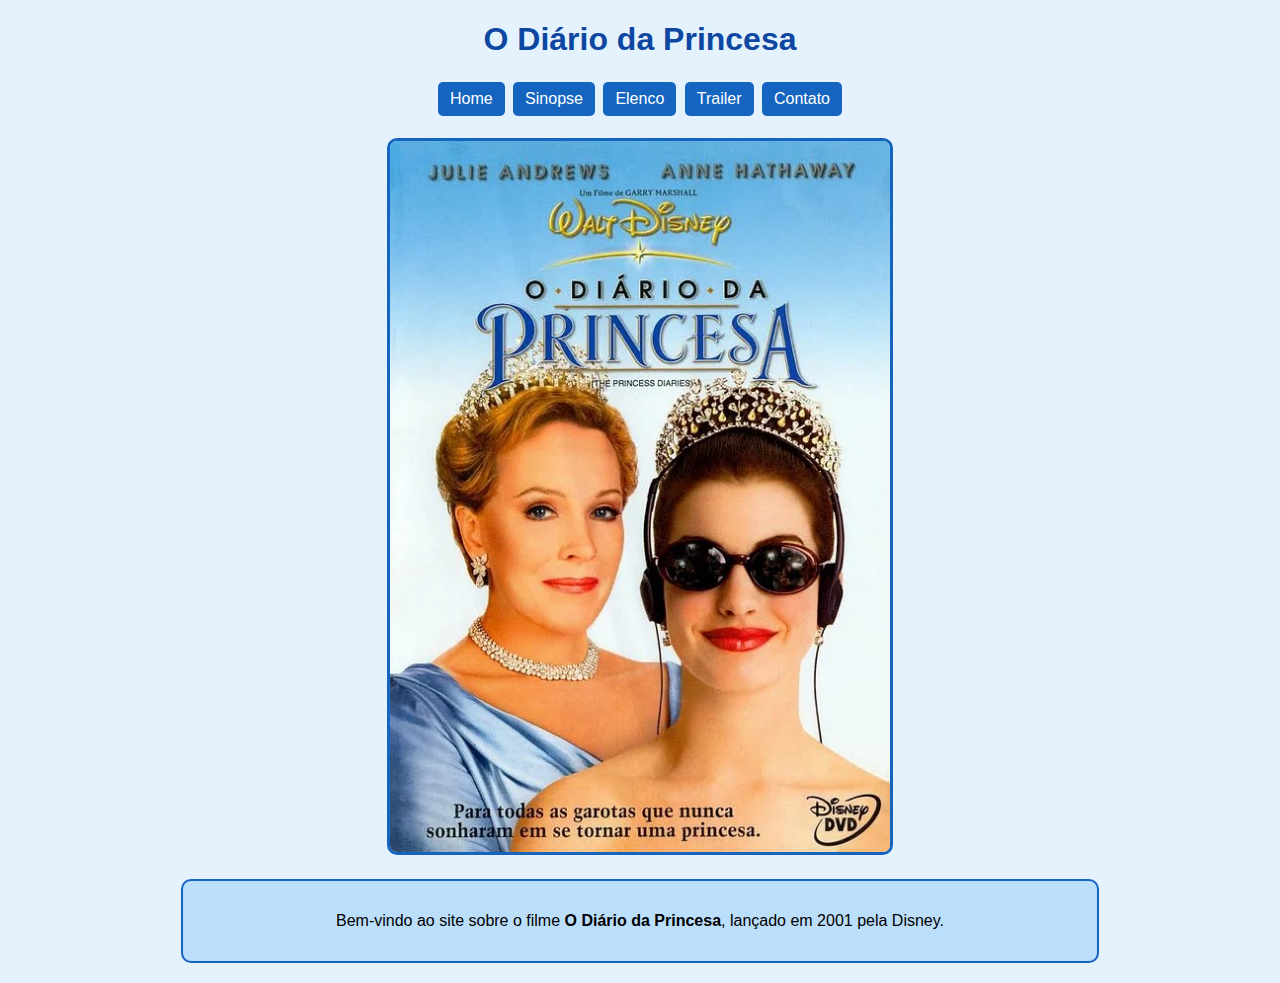
<file: index.html>
<!DOCTYPE html> <!-- Diz ao navegador que é um arquivo HTML5 -->
<html>

<head>
  <meta charset="UTF-8"> <!-- Permite usar acentos e caracteres especiais -->
  <title>O Diário da Princesa - Home</title> <!-- Texto que aparece na aba do navegador -->

  <!-- CSS (estilos visuais do site) -->
  <style>
    body {
      font-family: Arial, sans-serif;
      /* Define a fonte usada */
      background-color: #e3f2fd;
      /* Cor de fundo azul bem claro */
      text-align: center;
      /* Centraliza todo o conteúdo */
    }

    h1 {
      color: #0d47a1;
      /* Azul escuro para o título */
    }

    nav a {
      text-decoration: none;
      /* Remove o sublinhado dos links */
      color: white;
      /* Texto dos links fica branco */
      background: #1565c0;
      /* Fundo azul médio nos botões */
      padding: 8px 12px;
      /* Espaço interno dentro do botão */
      margin: 2px;
      /* Espaço entre os botões */
      border-radius: 5px;
      /* Deixa os cantos arredondados */
      display: inline-block;
      /* Faz cada link parecer um botão */
    }

    nav a:hover {
      background: #42a5f5;
      /* Azul claro quando o mouse passa em cima */
    }

    img {
      border: 3px solid #1565c0;
      /* Borda azul na imagem */
      border-radius: 10px;
      /* Arredonda os cantos da imagem */
      margin-top: 20px; /* aumenta o espaço acima da imagem */
    }

    .bloco {
      background-color: #bbdefb;
      /* azul claro de fundo */
      border: 2px solid #1565c0;
      /* borda azul */
      border-radius: 10px;
      /* cantos arredondados */
      padding: 15px;
      /* espaço interno */
      margin: 20px auto;
      /* espaço entre blocos */
      width: 70%;
      /* largura do bloco */
      text-align: center;
      /* texto alinhado */
    }
  </style>
</head>

<body>
  <!-- Título principal -->
  <h1>O Diário da Princesa</h1>



  <!-- Menu de navegação (links para as páginas do site) -->
  <nav>
    <a href="index.html">Home</a>
    <a href="sinopse.html">Sinopse</a>
    <a href="elenco.html">Elenco</a>
    <a href="trailer.html">Trailer</a>
    <a href="contato.html">Contato</a>
  </nav>

  <!-- Imagem principal do site (ficará na pasta "imagens") -->
  <img src="imagens/poster.webp" width="500">

  <!-- Texto de apresentação -->
  <div class="bloco">
  <p>Bem-vindo ao site sobre o filme <b>O Diário da Princesa</b>, lançado em 2001 pela Disney.</p>
  </div>
</body>

</html>
</file>
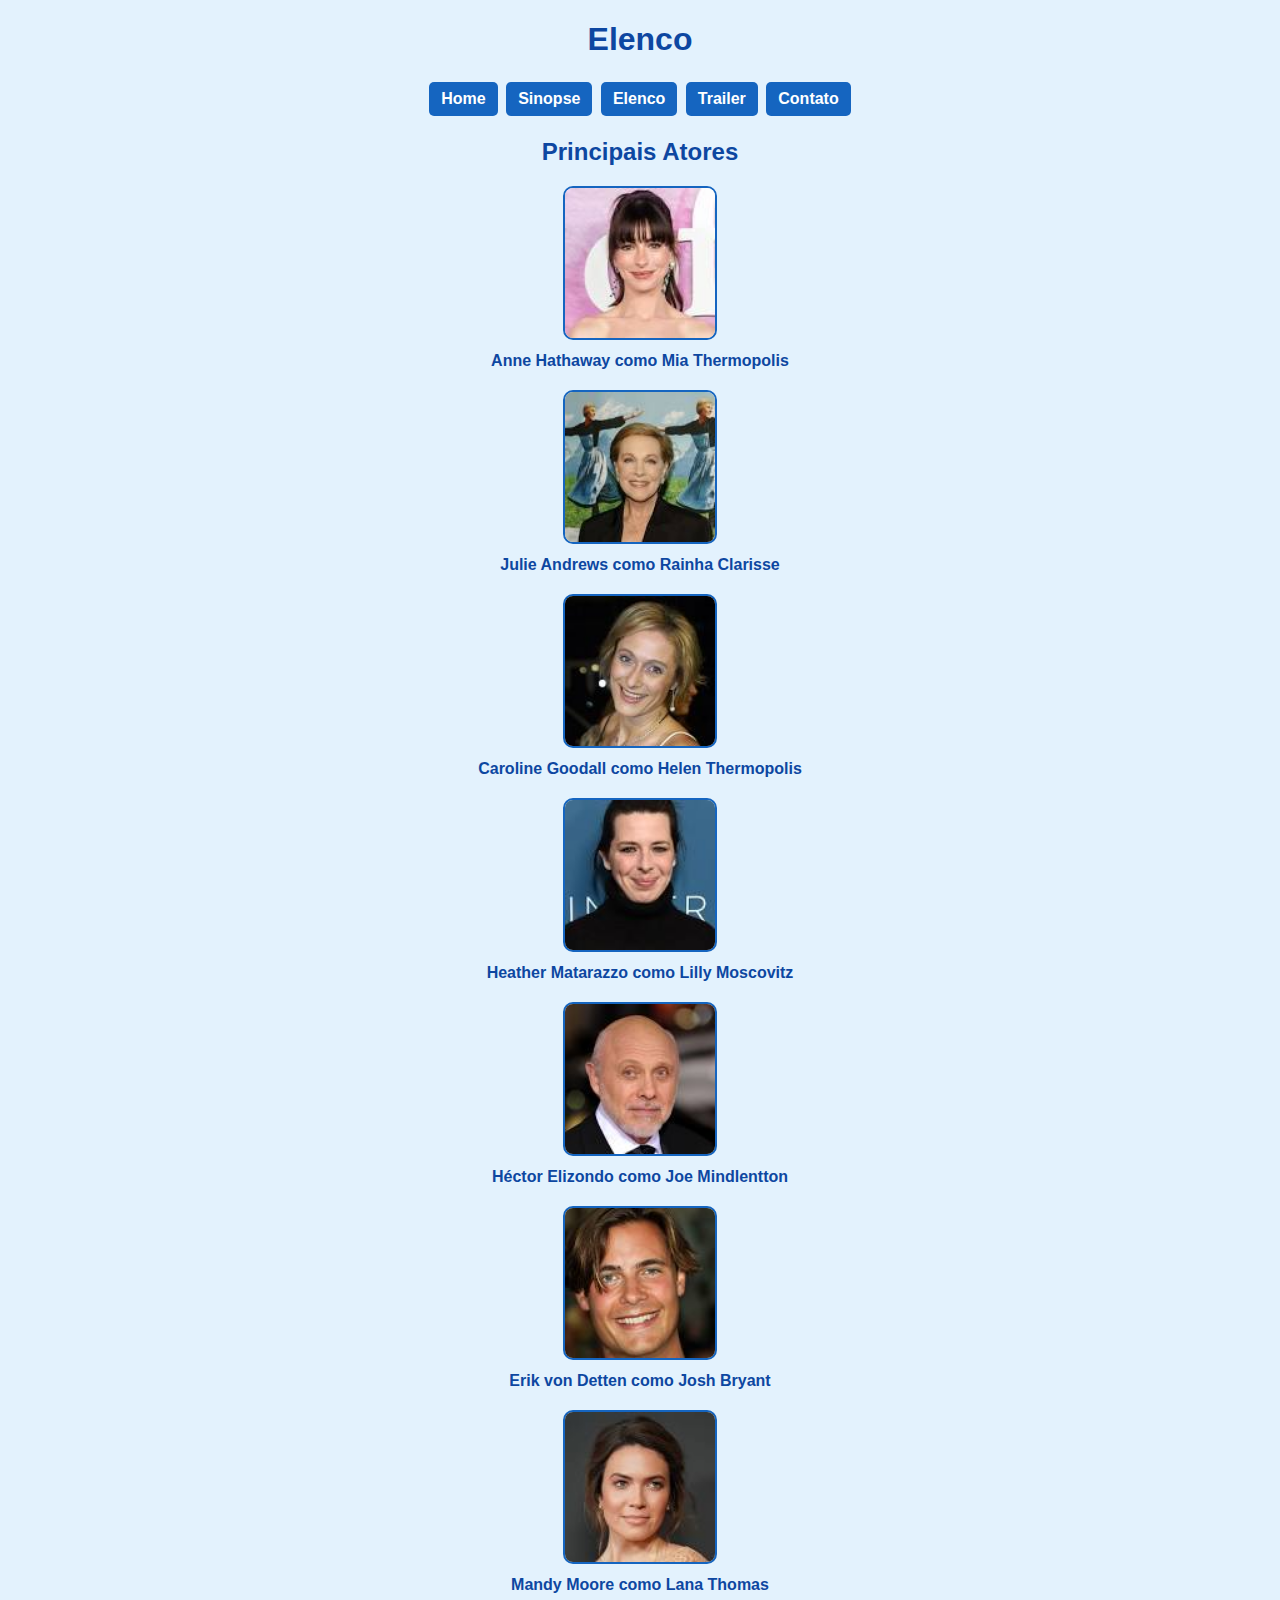
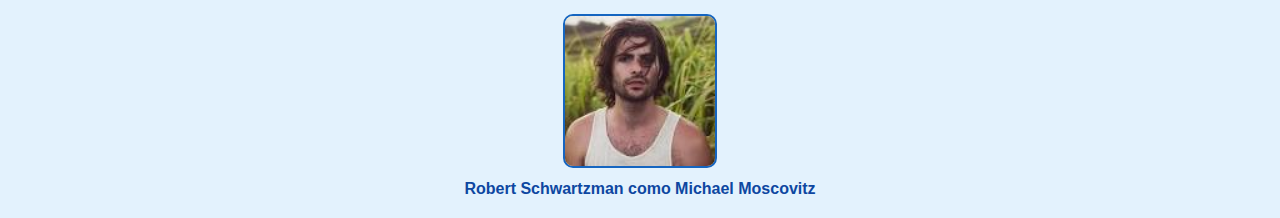
<file: elenco.html>
<!DOCTYPE html>
<html>

<head>
    <meta charset="UTF-8">
    <title>O Diário da Princesa - Elenco</title>

    <style>
        body {
            font-family: Arial, sans-serif;
            background-color: #e3f2fd;
            /* azul claro */
            text-align: center;
        }

        h1 {
            color: #0d47a1;
            /* azul escuro */
        }

        nav a {
            text-decoration: none;
            color: white;
            background: #1565c0;
            padding: 8px 12px;
            margin: 2px;
            border-radius: 5px;
            display: inline-block;
        }

        nav a:hover {
            background: #42a5f5;
        }

        .ator {
            margin: 20px;
        }

        .ator img {
            width: 150px;
            /* tamanho da imagem */
            border-radius: 10px;
            /* cantos arredondados */
            border: 2px solid #1565c0;
            /* borda azul */
        }

        .ator p {
            margin-top: 8px;
            font-weight: bold;
        }

        a {
            color: #0d47a1;
            /* azul escuro */
            text-decoration: none;
            /* tira o sublinhado */
            font-weight: bold;
        }

        /* Quando o mouse passa por cima (hover) */
        a:hover {
            color: #42a5f5;
            /* azul claro */
            text-decoration: underline;
            /* aparece o sublinhado no hover */
        }

    </style>
</head>

<body>
    <h1>Elenco</h1>

    <!-- Menu -->
    <nav>
        <a href="index.html">Home</a>
        <a href="sinopse.html">Sinopse</a>
        <a href="elenco.html">Elenco</a>
        <a href="trailer.html">Trailer</a>
        <a href="contato.html">Contato</a>
    </nav>

    <h2 style="color: #0d47a1; margin-top: 20px;">Principais Atores</h2>

    <!-- Lista de atores com imagens -->

    <div class="ator" >
        <a href="https://www.google.com/search?q=Anne+Hathaway&sca_esv=9435af18d49acddf&rlz=1C1GCEU_pt-BRBR1162BR1162&biw=767&bih=738&sxsrf=AE3TifPYErO2ATj8QZTQ6RPsotz3QrC8wg%3A1755785873547&ei=aC-naLnoK6HC5OUP5ffs2Qw&cs=0&ved=0ahUKEwjopa2KjJyPAxXGm5UCHYj-GNIQ4dUDCBA&uact=5&oq=Anne+Hathaway&gs_lp=[base64]&sclient=gws-wiz-serp"
            target="_blank">
            <img src="imagens/anne.jfif">
            <p><b>Anne Hathaway</b> como Mia Thermopolis</p>
        </a>
    </div>

    <div class="ator">
        <a
            href="https://www.google.com/search?q=Julie+Andrews&sca_esv=9435af18d49acddf&rlz=1C1GCEU_pt-BRBR1162BR1162&biw=767&bih=738&cs=0&sxsrf=AE3TifOye3m2luKeHu-gYAEEab5HW6LPfg%3A1755787157197&ei=lS-naJzmC7LX5OUPsuW8iAQ&ved=0ahUKEwjchLnukJyPAxWyK7kGHbIyD0EQ4dUDCBA&uact=5&oq=Julie+Andrews&gs_lp=[base64]&sclient=gws-wiz-serp">
            <img src="imagens/clarisse.jfif">
            <p><b>Julie Andrews</b> como Rainha Clarisse</p>
        </a>
    </div>

    <div class="ator">
        <a href="https://www.google.com/search?q=Caroline+Goodall&sca_esv=9435af18d49acddf&rlz=1C1GCEU_pt-BRBR1162BR1162&biw=767&bih=738&cs=0&sxsrf=AE3TifOye3m2luKeHu-gYAEEab5HW6LPfg%3A1755787157197&ei=-y-naPT-IKHC5OUP5ffs2Qw&ved=0ahUKEwjchLnukJyPAxWyK7kGHbIyD0EQ4dUDCBA&uact=5&oq=Caroline+Goodall&gs_lp=[base64]&sclient=gws-wiz-serp"
            target="_blank">
            <img src="imagens/helen.jfif">
            <p><b>Caroline Goodall</b> como Helen Thermopolis</p>
        </a>
    </div>

    <div class="ator">
        <a href="https://www.google.com/search?q=Heather+Matarazzo&sca_esv=9435af18d49acddf&rlz=1C1GCEU_pt-BRBR1162BR1162&biw=767&bih=738&cs=0&sxsrf=AE3TifOye3m2luKeHu-gYAEEab5HW6LPfg%3A1755787157197&ei=ODCnaMyDNKLb5OUPnL-K4AI&ved=0ahUKEwjchLnukJyPAxWyK7kGHbIyD0EQ4dUDCBA&uact=5&oq=Heather+Matarazzo&gs_lp=[base64]&sclient=gws-wiz-serp"
            target="_blank">
            <img src="imagens/lily.jfif">
            <p><b>Heather Matarazzo</b> como Lilly Moscovitz</p>
        </a>
    </div>

    <div class="ator">
        <a href="https://www.google.com/search?q=H%C3%A9ctor+Elizondo&sca_esv=9435af18d49acddf&rlz=1C1GCEU_pt-BRBR1162BR1162&biw=767&bih=738&cs=0&sxsrf=AE3TifOye3m2luKeHu-gYAEEab5HW6LPfg%3A1755787157197&ei=bTCnaNnDO4Sx5OUPydGd0Q8&ved=0ahUKEwjchLnukJyPAxWyK7kGHbIyD0EQ4dUDCBA&uact=5&oq=H%C3%A9ctor+Elizondo&gs_lp=[base64]&sclient=gws-wiz-serp"
            target="_blank">
            <img src="imagens/joe.jfif">
            <p><b>Héctor Elizondo</b> como Joe Mindlentton</p>
        </a>
    </div>

    <div class="ator">
        <a href="https://www.google.com/search?q=erik+von+detten&sca_esv=9435af18d49acddf&rlz=1C1GCEU_pt-BRBR1162BR1162&biw=767&bih=738&cs=0&sxsrf=AE3TifPpluhX5yfvcGU5aQoIgVT3vH2V5Q%3A1755787375792&ei=bzCnaKyQMJW95OUPisuZ6QI&gs_ssp=eJzj4tTP1TewqCrLMjVg9OJPLcrMVijLz1NISS0pSc0DAHp8CSI&oq=erik&gs_lp=[base64]&sclient=gws-wiz-serp"
            target="_blank">
            <img src="imagens/josh.jfif">
            <p><b>Erik von Detten</b> como Josh Bryant</p>
        </a>
    </div>

    <div class="ator">
        <a href="https://www.google.com/search?sa=X&sca_esv=9435af18d49acddf&rlz=1C1GCEU_pt-BRBR1162BR1162&biw=767&bih=738&sxsrf=AE3TifOMgHXPBf-uKIPIo_N5mUCCwupSdg:1755787474704&q=Mandy+Moore&stick=H4sIAAAAAAAAAONgFuLUz9U3MCrMjrdQAjMN46tKyrWEspOt9NMyc3LBhFVyYnHJIlZu38S8lEoF3_z8otQJbIwA1Q8q3z0AAAA&ved=2ahUKEwjkjeyFkpyPAxUtGbkGHSY7OAkQ-BZ6BAgxEBU&stq=1&cs=0&lei=0jCnaOTcKq2y5OUPpvbgSQ"
            target="_blank">
            <img src="imagens/lana.jfif">
            <p><b>Mandy Moore</b> como Lana Thomas</p>
        </a>
    </div>

    <div class="ator">
        <a href="https://www.google.com/search?sa=X&sca_esv=9435af18d49acddf&rlz=1C1GCEU_pt-BRBR1162BR1162&biw=767&bih=738&sxsrf=AE3TifOMgHXPBf-uKIPIo_N5mUCCwupSdg:1755787474704&q=Robert+Schwartzman&stick=H4sIAAAAAAAAAONgFuLUz9U3MCrMjrdQ4gIxDcvLcgyStISyk6300zJzcsGEVXJicckiVqGg_KTUohKF4OSM8sSikqrcxLwJbIwAD-FUXEUAAAA&ved=2ahUKEwjkjeyFkpyPAxUtGbkGHSY7OAkQ-BZ6BAgxEBo&stq=1&cs=0&lei=1TCnaPHZO9nZ5OUP86HZ2QY"
            target="_blank">
            <img src="imagens/michael.jfif">
            <p><b>Robert Schwartzman</b> como Michael Moscovitz</p>
        </a>
    </div>

</body>

</html>
</file>
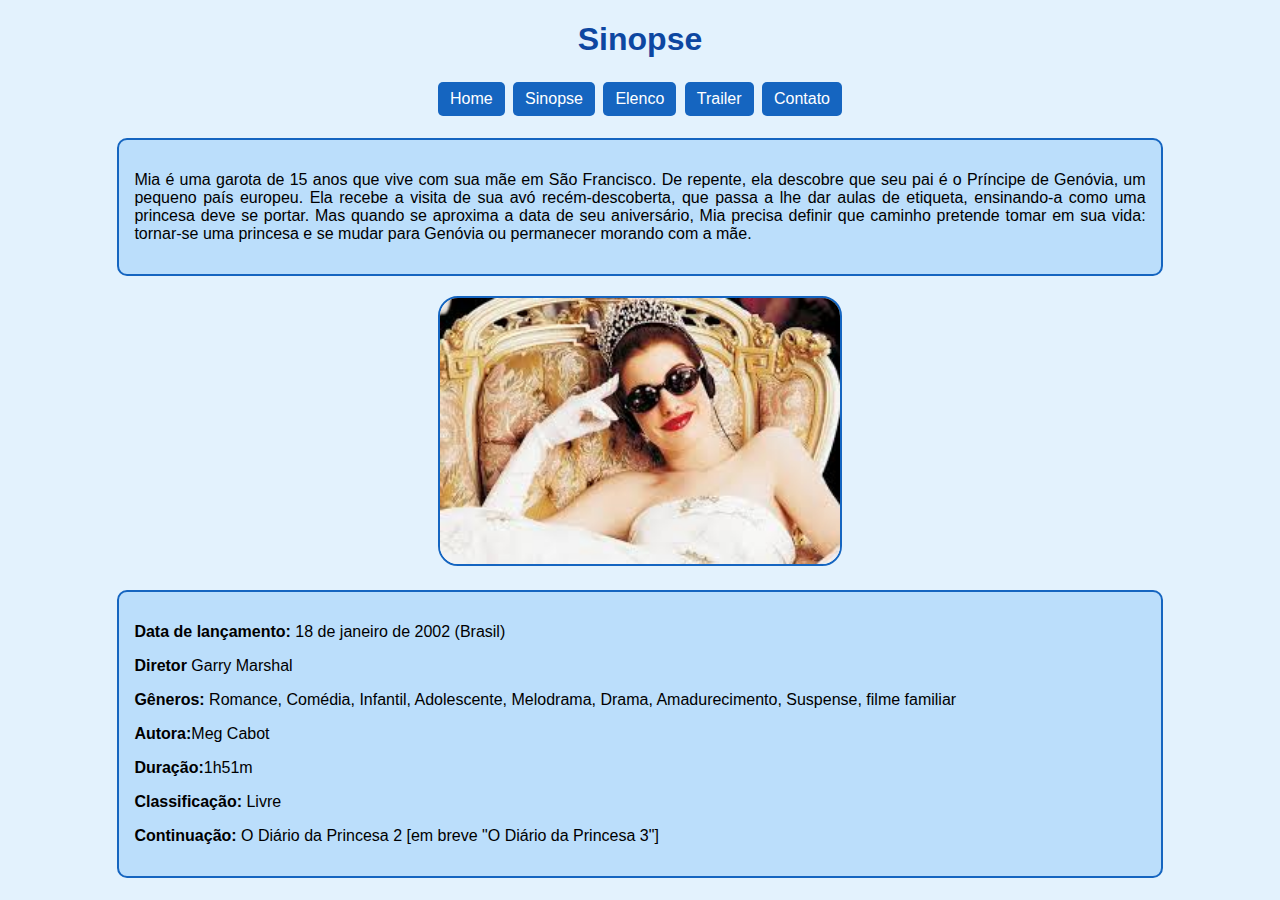
<file: sinopse.html>
<!DOCTYPE html> <!-- Documento HTML5 -->
<html>

<head>
    <meta charset="UTF-8"> <!-- Permite acentos -->
    <title>O Diário da Princesa - Sinopse</title>

    <style>
        body {
            font-family: Arial, sans-serif;
            background-color: #e3f2fd;
            /* azul claro */
            text-align: center;
        }

        h1 {
            color: #0d47a1;
            /* azul escuro */
        }

        nav a {
            text-decoration: none;
            color: white;
            background: #1565c0;
            /* azul médio */
            padding: 8px 12px;
            margin: 2px;
            border-radius: 5px;
            display: inline-block;
        }

        nav a:hover {
            background: #42a5f5;
            /* azul claro no hover */
        }

        .bloco {
            background-color: #bbdefb;
            /* azul claro de fundo */
            border: 2px solid #1565c0;
            /* borda azul */
            border-radius: 10px;
            /* cantos arredondados */
            padding: 15px;
            /* espaço interno */
            margin: 20px auto;
            /* espaço entre blocos */
            width: 80%;
            /* largura do bloco */
            text-align: justify;
            /* texto alinhado */
        }
    </style>
</head>

<body>
    <!-- Título -->
    <h1>Sinopse</h1>

    <!-- Menu -->
    <nav>
        <a href="index.html">Home</a>
        <a href="sinopse.html">Sinopse</a>
        <a href="elenco.html">Elenco</a>
        <a href="trailer.html">Trailer</a>
        <a href="contato.html">Contato</a>
    </nav>

    <!-- Texto da sinopse -->
    <div class="bloco">
        <p>Mia é uma garota de 15 anos que vive com sua mãe em São Francisco. De repente, ela descobre que seu pai é o
            Príncipe de Genóvia, um pequeno país europeu. Ela recebe a visita de sua avó recém-descoberta, que passa a
            lhe
            dar aulas de etiqueta, ensinando-a como uma princesa deve se portar. Mas quando se aproxima a data de seu
            aniversário, Mia precisa definir que caminho pretende tomar em sua vida: tornar-se uma princesa e se mudar
            para
            Genóvia ou permanecer morando com a mãe.</p>
    </div>

        <div style="flex: 1;">
            <img src="imagens/mia.jfif" alt="Mia Thermopolis" width="400"
                style="border-radius: 20px; border: 2px solid #1565c0;">
        </div>
    </div>


    <div class="bloco">
        <p><b>Data de lançamento:</b> 18 de janeiro de 2002 (Brasil)</p>
        <p><b>Diretor</b> Garry Marshal</p>
        <p><b>Gêneros:</b> Romance, Comédia, Infantil, Adolescente, Melodrama, Drama, Amadurecimento, Suspense, filme
            familiar </p>
        <p><b>Autora:</b>Meg Cabot</p>
        <p><b>Duração:</b>1h51m</p>
        <p><b>Classificação:</b> Livre</p>
        <p><b>Continuação:</b> O Diário da Princesa 2 [em breve "O Diário da Princesa 3"]</p>
    </div>
</body>

</html>
</file>
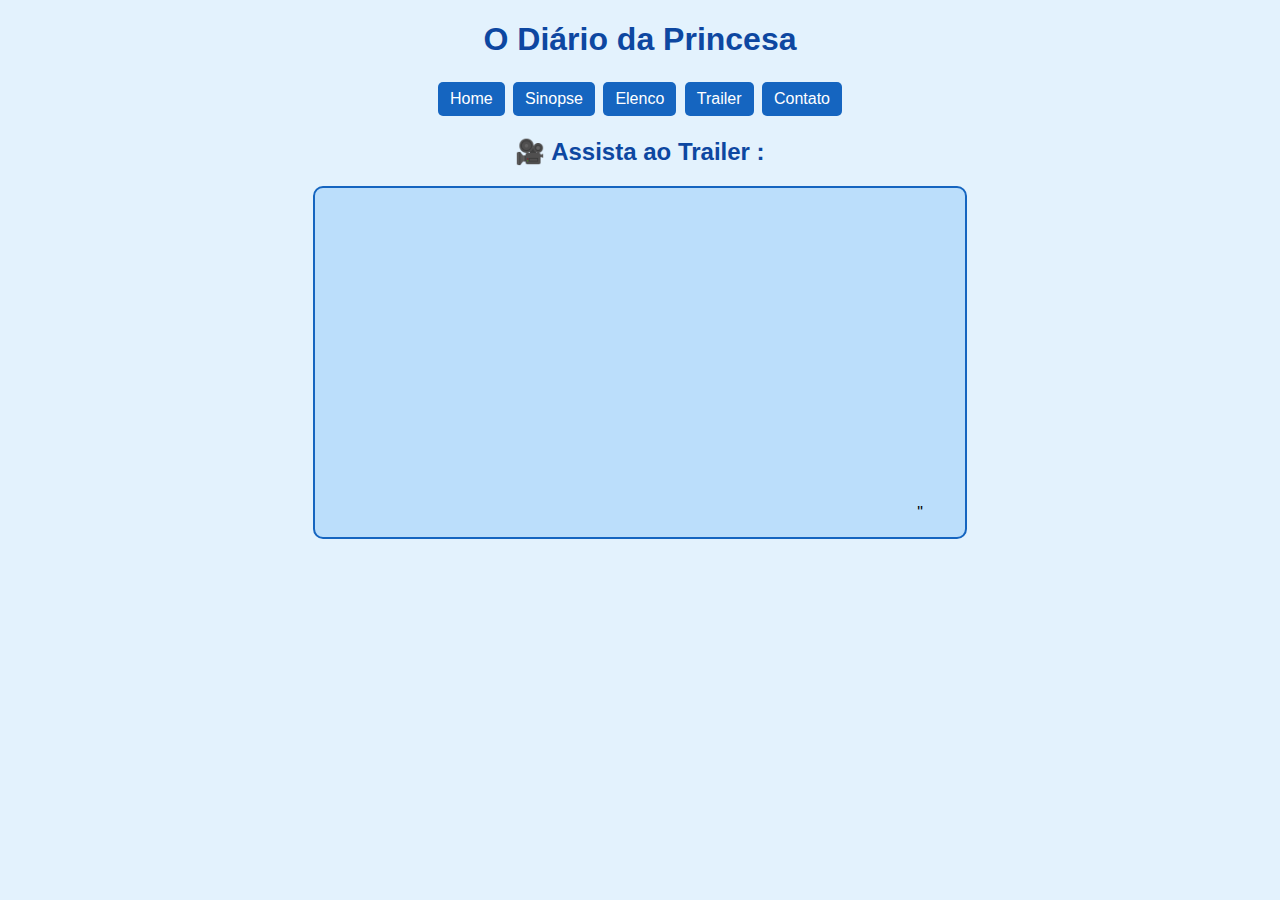
<file: trailer.html>
<!DOCTYPE html>
<html lang="pt-br">

<head>
  <meta charset="UTF-8">
  <title>O Diário da Princesa - Home</title>

  <style>
    /* ===== Estilos Gerais ===== */
    body {
      font-family: Arial, sans-serif;
      background-color: #e3f2fd;
      /* azul claro */
      text-align: center;
      margin: 20px;
      padding: 0;
    }

    h1 {
      color: #0d47a1;
      /* azul escuro */
    }

    nav {
      margin: 20px 0;
    }

    nav a {
      text-decoration: none;
      color: white;
      background: #1565c0;
      padding: 8px 12px;
      margin: 2px;
      border-radius: 5px;
      display: inline-block;
    }

    nav a:hover {
      background: #42a5f5;
    }

    /* ===== Blocos de conteúdo ===== */
    .bloco {
      background-color: #bbdefb;
      /* azul bem claro */
      border: 2px solid #1565c0;
      /* borda azul */
      border-radius: 10px;
      /* cantos arredondados */
      padding: 15px;
      /* espaço interno */
      margin: 20px auto;
      /* espaço entre blocos */
      width: 50%;
      /* largura do bloco */
      text-align: justify;
      /* texto alinhado */
    }

    .poster {
      margin-top: 20px;
      border-radius: 10px;
      border: 3px solid #1565c0;
    }
  </style>
</head>

<body>

  <!-- ===== Título principal ===== -->
  <h1>O Diário da Princesa</h1>

  <!-- ===== Menu de navegação ===== -->
  <nav>
    <a href="index.html">Home</a>
    <a href="sinopse.html">Sinopse</a>
    <a href="elenco.html">Elenco</a>
    <a href="trailer.html">Trailer</a>
    <a href="contato.html">Contato</a>
  </nav>


  <!-- ===== Trailer do filme ===== -->
  <h2 style="color:#0d47a1; margin-top:20px;">🎥 Assista ao Trailer :</h2>
  <div class="bloco" style="text-align:center;">
    <!-- Trailer do YouTube -->
    <iframe width="560" height="315" src="https://www.youtube.com/embed/nGWgQ71MBoE?si=FNcufgSBHzRFSSPP"
      title="YouTube video player" frameborder="0"
      allow="accelerometer; autoplay; clipboard-write; encrypted-media; gyroscope; picture-in-picture; web-share"
      referrerpolicy="strict-origin-when-cross-origin" allowfullscreen></iframe>"

  </div>

</body>

</html>
</file>
